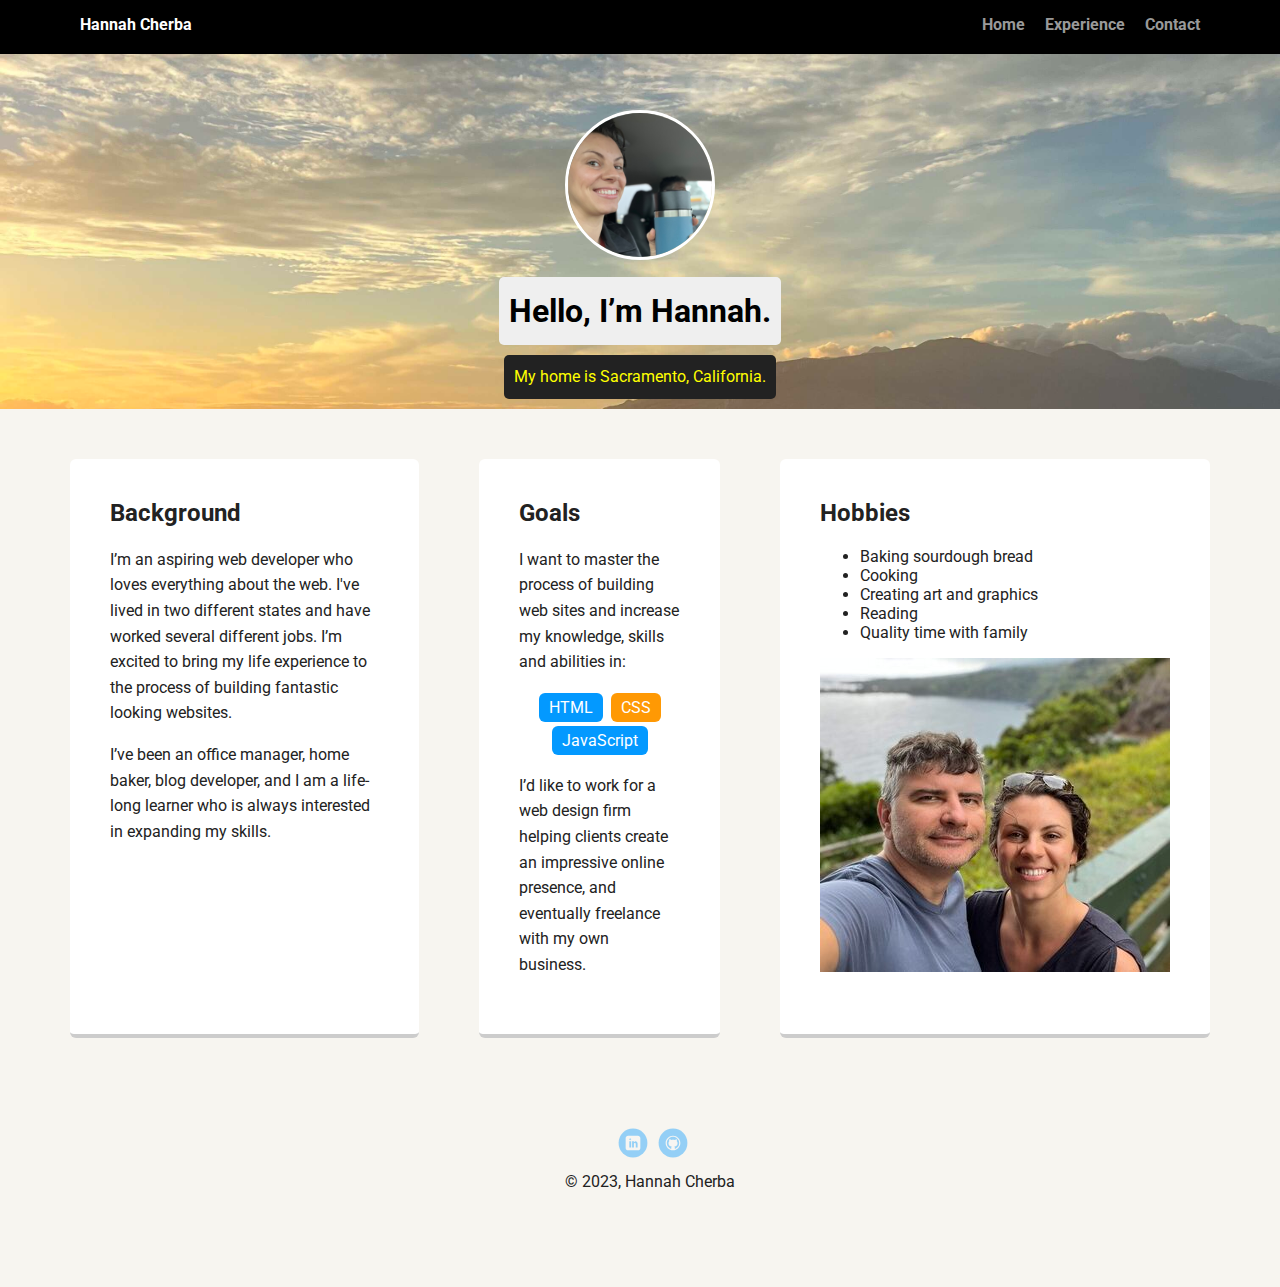
<file: portfolio_update_v1/index.html>
<!doctype html>
<html lang="en">
<head>
  <meta charset="utf-8">
  <title>Hannah Cherba's Profile</title>
  <meta name="viewport" content="width=device-width, initial-scale=1.0">
  <link rel="stylesheet" href="styles.css">
  <link href="https://fonts.googleapis.com/css?family=Muli%7CRoboto:400,300,500,700,900" rel="stylesheet"></head>
  <body>

    <nav class="main-nav">
        <ul class="nav">
          <li class="name">Hannah Cherba</li>
          <li><a href="#">Home</a></li>
          <li><a href="experience.html">Experience</a></li>
          <li><a href="contact.html">Contact</a></li>
        </ul>
    </nav>

    <header class="profile">
      <img src="images/profile-image.jpeg" alt="Photo of Hannah Cherba." class="profile-image">
      <h1 class="tag name">Hello, I’m Hannah.</h1>
      <p class="tag location">My home is Sacramento, California.</p>
    </header>

    <main class="flex">
      <section class="card">
        <h2>Background</h2>
        <p>I’m an aspiring web developer who loves everything about the web. I've lived in two different states and have worked several different jobs. 
          I’m excited to bring my life experience to the process of building fantastic looking websites.</p>
        <p>I’ve been an office manager, home baker, blog developer, and I am a life-long learner who is always interested in expanding my skills.</p>
      </section> 

      <section class="card">
        <h2>Goals</h2>
        <p>I want to master the process of building web sites and increase my knowledge, skills and abilities in:</p>
        <ul class="skills">
          <li>HTML</li>
          <li>CSS</li>
          <li>JavaScript</li>
        </ul>
        <p>I’d like to work for a web design firm helping clients create an impressive online presence, and eventually freelance with my own business.</p>
      </section>
      <section class="card">
        <h2>Hobbies</h2>
        <ul class="hobbies">
          <li>Baking sourdough bread </li>
          <li>Cooking</li>
          <li>Creating art and graphics</li>
          <li>Reading</li>
          <li>Quality time with family</li>
        </ul>
        <img class="family-img" src="images/family.jpg" alt="A picture of Hannah and her husband in Hawaii">
      </section> 

    </main>
    <footer>
      <ul>
        <li><a href="https://www.linkedin.com/in/hannah-cherba-8b0686266/" class="social linkedin" target="_blank">LinkedIn</a></li>
        <li><a href="https://github.com/hannahcherba" class="social github" target="_blank">Github</a></li>
      </ul>
      <p class="copyright">&copy; 2023, Hannah Cherba</p>
    </footer>
  </body>
  </html>
</file>
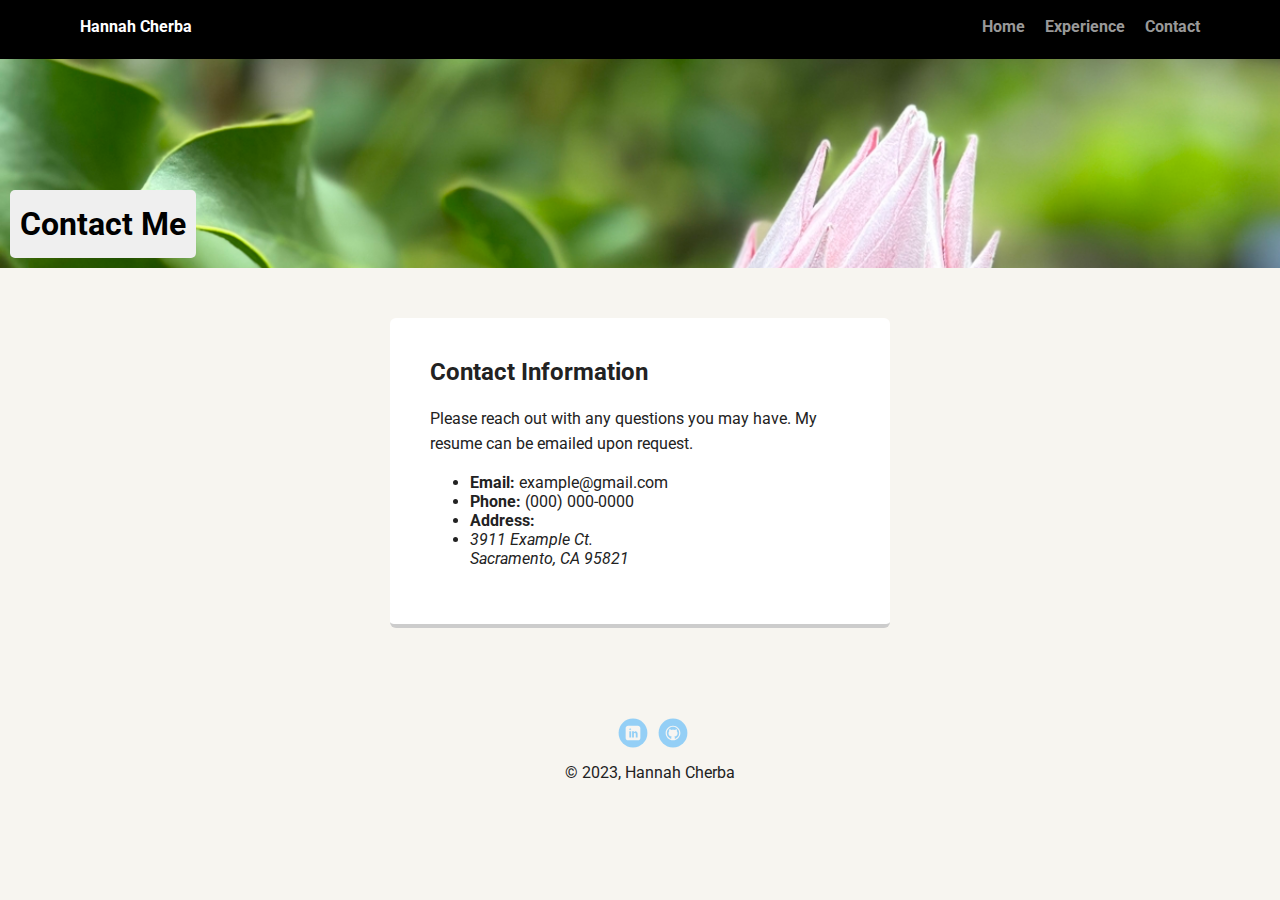
<file: portfolio_update_v1/contact.html>
<!DOCTYPE html>
<html lang="en">
    <head>
        <meta charset="UTF-8">
        <meta http-equiv="X-UA-Compatible" content="IE=edge">
        <meta name="viewport" content="width=device-width, initial-scale=1.0">
        <link rel="stylesheet" href="styles.css">
        <link href="https://fonts.googleapis.com/css?family=Muli%7CRoboto:400,300,500,700,900" rel="stylesheet">
        <title>Experience</title>
    </head>

    <body>
        <header class="about">
            <nav class="main-nav">
                <ul class="nav">
                <li class="name">Hannah Cherba</li>
                <li><a href="index.html">Home</a></li>
                <li><a href="experience.html">Experience</a></li>
                <li><a href="#">Contact</a></li>
                </ul>
            </nav>
            <h1 class="work">Contact Me</h1>
        </header>
        <main class="flex">
            <section class="card">
                <h2>Contact Information</h2>
                <p>Please reach out with any questions you may have. My resume can be emailed upon request.</p>
            <ul class="contact">
                <li><strong>Email:</strong> example@gmail.com</li>
                <li><strong>Phone:</strong> (000) 000-0000</li>
                <li><strong>Address:</strong></li>
                <li><address>
                    3911 Example Ct.<br>
                    Sacramento, CA 95821<br>
                </address></li>
            </ul>
            </section>

        </main>
        <footer>
            <ul>
            <li><a href="https://www.linkedin.com/in/hannah-cherba-8b0686266/" class="social linkedin" target="_blank">LinkedIn</a></li>
            <li><a href="https://github.com/hannahcherba" class="social github" target="_blank">Github</a></li>
            </ul>
            <p class="copyright">&copy; 2023, Hannah Cherba</p>
        </footer>
    </body>
</html>
</file>
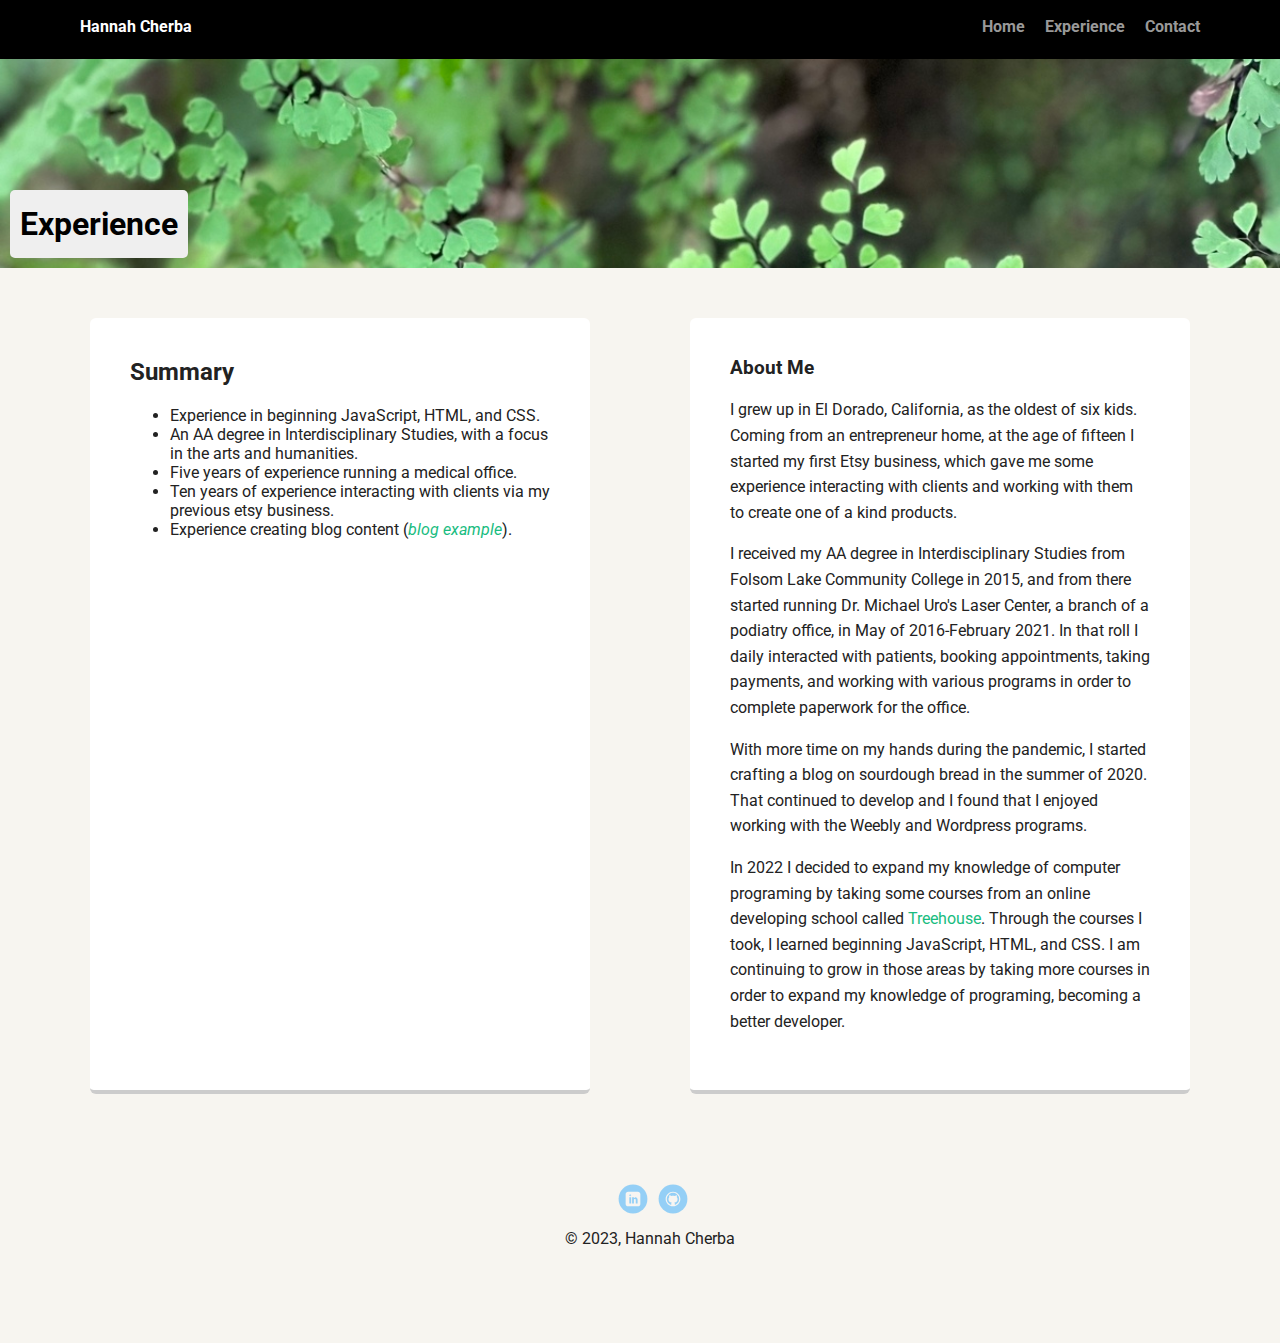
<file: portfolio_update_v1/experience.html>
<!DOCTYPE html>
<html lang="en">
<head>
    <meta charset="UTF-8">
    <meta http-equiv="X-UA-Compatible" content="IE=edge">
    <meta name="viewport" content="width=device-width, initial-scale=1.0">
    <link rel="stylesheet" href="styles.css">
    <link href="https://fonts.googleapis.com/css?family=Muli%7CRoboto:400,300,500,700,900" rel="stylesheet">
    <title>Experience</title>
</head>
<body>
    <header class="experience">
        <h1 class="work">Experience</h1>
        <nav class="main-nav">
            <ul class="nav">
              <li class="name">Hannah Cherba</li>
              <li><a href="index.html">Home</a></li>
              <li><a href="#">Experience</a></li>
              <li><a href="contact.html">Contact</a></li>
            </ul>
        </nav>
    </header>
    <main class="flex">
        <section class="card">
            <h2>Summary</h2>
        <ul>
            <li>Experience in beginning JavaScript, HTML, and CSS.</li>
            <li>An AA degree in Interdisciplinary Studies, 
                with a focus in the arts and humanities.</li>
            <li>Five years of experience running a medical office.</li>
            <li>Ten years of experience interacting with clients via my previous etsy business.</li>
            <li>Experience creating blog content (<cite><a href="https://hanniemarie225997957.wordpress.com/" target="_blank" class="card-nav">blog example</a></cite>). </li>

        </ul>
        </section>

        <section class="card">
            <h3>About Me</h3>
            <p>I grew up in El Dorado, California, as the oldest of six kids. Coming from an entrepreneur home, at the age of fifteen 
                I started my first Etsy business, which gave me some experience interacting with clients and working with them to create one of a kind products.</p>
            <p>I received my AA degree in Interdisciplinary Studies from Folsom Lake Community College in 2015, and from there started running
                Dr. Michael Uro's Laser Center, a branch of a podiatry office, in May of 2016-February 2021. In that roll I daily interacted with patients, booking appointments, taking payments,
            and working with various programs in order to complete paperwork for the office. </p>
            <p>With more time on my hands during the pandemic, I started crafting a blog on sourdough bread in the summer of 2020. That continued to develop and I found that I enjoyed working with
                the Weebly and Wordpress programs.
            </p>
            <p>In 2022 I decided to expand my knowledge of computer programing by taking some courses from an online developing school called <a href="http://teamtreehouse.com" target="_blank" class="card-nav">Treehouse</a>. Through the 
            courses I took, I learned beginning JavaScript, HTML, and CSS. I am continuing to grow in those areas by taking more courses in order to expand my knowledge of programing, becoming a better
            developer.</p> 
        </section>

    </main>
    <footer>
        <ul>
          <li><a href="https://www.linkedin.com/in/hannah-cherba-8b0686266/" class="social linkedin" target="_blank">LinkedIn</a></li>
          <li><a href="https://github.com/hannahcherba" class="social github" target="_blank">Github</a></li>
        </ul>
        <p class="copyright">&copy; 2023, Hannah Cherba</p>
      </footer>
</body>
</html>
</file>
<file: portfolio_update_v1/styles.css>
/* Global Layout Set-up 
---------------------------------*/
* { 
  box-sizing: border-box;
}
  
body {
  margin: 0;
  padding: 0;
  text-align: center;
  font-family: 'Roboto', sans-serif;
  color: #222;
  background: #f7f5f0;
}
/* Link Styles 
---------------------------------*/

a {
  text-decoration: none;
  color: #999;
}
a:hover {
  color: #6633ff;
}
/* Link styles in summary and about sections */
.card-nav { 
  text-decoration: none;
  color: #18bc80;
}

/* Section Styles 
---------------------------------*/

.main-nav {
  width: 100%;
  background: black;
  min-height: 30px;
  padding: 10px;
  position: fixed;
  top: 0;
  text-align: center;
}
.nav {
  display: flex;
  justify-content: space-around;
  font-weight: 700;
  list-style-type: none;
  margin: 0 auto;
  padding: 0;
}

.nav .name {
    display: block;
    margin-right: auto;
    color: white;
}
.nav li {
  padding: 5px 10px 10px 10px;
}
.nav a {
  transition: all .5s;
}
.nav a:hover {
  color: white
}

header {
  text-align: center;
  background: url('images/beach.jpg') no-repeat top center ;
  background-size: cover;
  overflow: hidden;
  padding-top: 60px;
  line-height: 1.5;
}
header.experience {
  text-align:left;
  background: url('images/fern.jpg') no-repeat top center ;
  background-size: cover;
  overflow: hidden;
  padding-top: 20vh;
}
header.about {
  text-align:left;
  background: url('images/flower.jpg') no-repeat top center ;
  background-size: cover;
  overflow: hidden;
  padding-top: 20vh;
}
h1.work {
  background-color: #efefef;
  color: black;
  padding: 10px;
  border-radius: 5px;
  display: table;
  margin: 10px;
  float: left;

}
header .profile-image {
  margin-top: 50px;
  width: 150px;
  height: 150px;
  border-radius: 50%;
  border: 3px solid white;
  transition: all .5s;
}
header .profile-image:hover {
  transform: scale(1.2) rotate(360deg);
  border-color: #81d2d9;
}
.tag {
  background-color: #efefef;
  color: black;
  padding: 10px;
  border-radius: 5px;
  display: table;
  margin: 10px auto;
} 
.location {
  background-color: #222;
  color: yellow;
}
.card {
  margin: 30px;
  padding: 20px 40px 40px;
  max-width: 500px;
  text-align: left;
  background: #fff;
  border-bottom: 4px solid #ccc;
  border-radius: 6px;
  transition: all .5s;
}
.card:hover {
  border-color: #81d2d9;
}
/* For smaller screens 
---------------------------------------
*/
@media screen and (max-width: 470px) {
  .family-img {
    max-width: 250px;
  }
}
@media screen and (max-width: 360px) {
  .family-img {
    max-width: 150px;
  }
}
ul.skills {
  padding: 0;
  text-align: center;
}

.skills li {
  border-radius: 6px;
  display: inline-block;
  background: #ff9904;
  color: white;
  padding: 5px 10px;
  margin: 2px;
}

.skills li:nth-child(odd) {
  background: #0399ff;
}

footer {
  width: 100%;
  min-height: 30px;
  padding: 20px 0 40px 20px;
}

footer .copyright {
  top: -8px;
  font-size: .75em;
}

footer ul {
  list-style-type: none;
  margin: 0;
  padding: 0;
}

footer ul li {
  display: inline-block;
}

a.social {
  display: inline-block;
  text-indent: -9999px;
  margin-left: 5px;
  width: 30px;
  height: 30px;
  background-size: 30px 30px;
  opacity: .4;
  transition: all .5s;
}

a.linkedin {
  background-image: url(images/linkedin.svg);
}
a.github {
  background-image: url(images/github.svg);
}
a.social:hover {
  opacity: 1;
}
.clearfix {
  clear: both;
}

@media screen and (max-width:320px) {
  .contact {
    font-size: small;
  }
  
}

/* Styles for larger screens 
-----------------------------------
*/
@media screen and (min-width: 980px)  {
  
  .flex {
      display: -ms-flexbox;      /* TWEENER - IE 10 */
      display: flex; 
      max-width: 1200px;
      -ms-flex-pack: distribute;
      justify-content: space-around;
      margin: 0 auto;
  }

  header .experience .profile {
    min-height: 470px;
  }

  .nav {
    max-width: 1200px;
    padding: 0 30px;
  }


  main {
    padding-top: 20px;
    
  }

  main p {
    line-height: 1.6em;
  }

  footer {
    font-size: 1.3em;
    max-width: 1200px;
    margin: 40px auto;
  }

}
@media screen and (min-width: 720px) and (max-width: 980px) {
  .card {
    margin: 20px;
    padding: 20px 40px 40px;
    max-width: 100vh;
    text-align: left;
    background: #fff;
    border-bottom: 4px solid #ccc;
    border-radius: 6px;
    transition: all .5s;
  }
  

}
</file>
